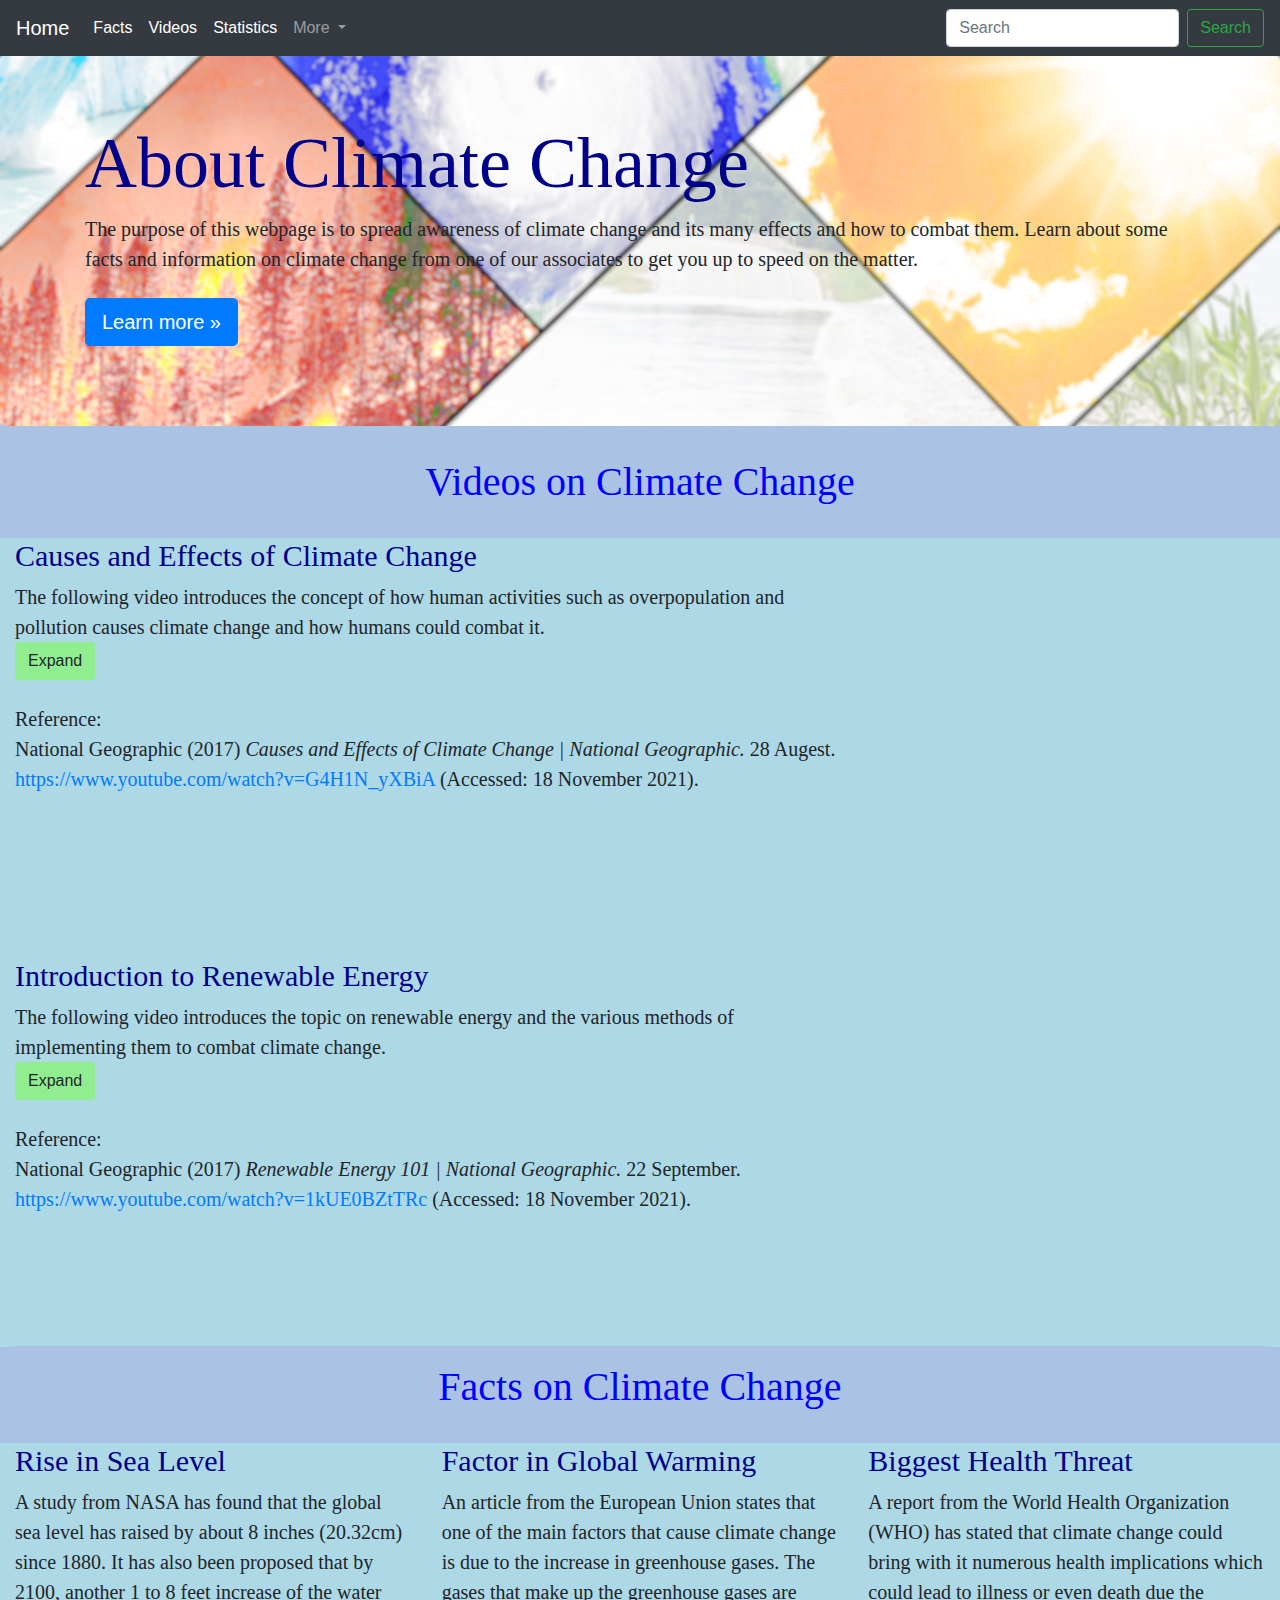
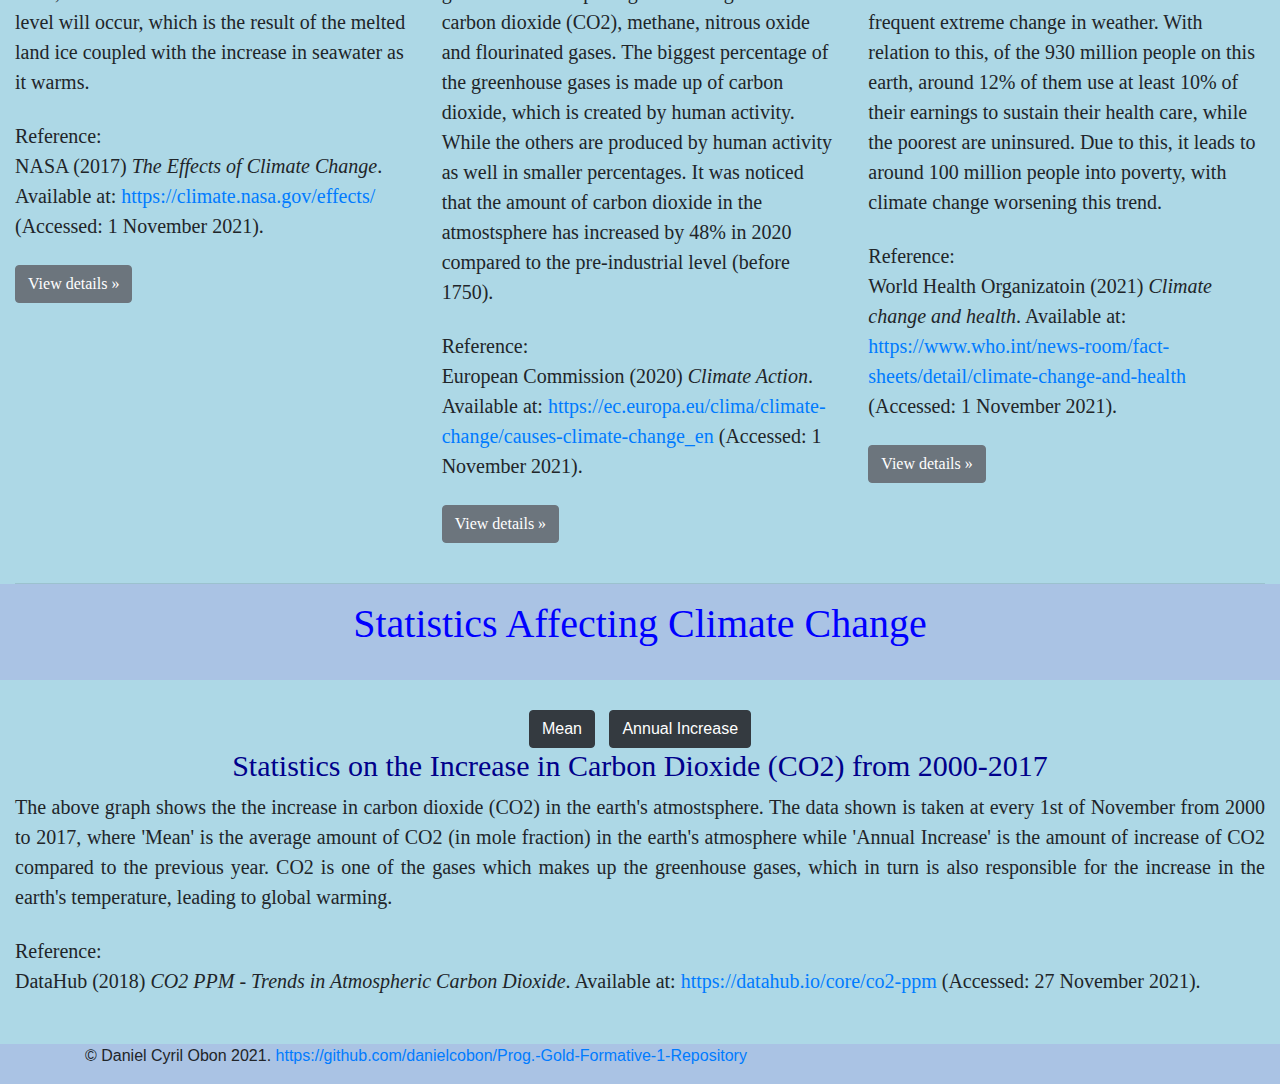
<file: index.html>
<!--Bootstrap Extension-->
<!doctype html>
<html lang="en">
  <head>
    <title>Climate Change</title>
    <!-- Required meta tags -->
    <meta charset="utf-8">
    <meta name="viewport" content="width=device-width, initial-scale=1, shrink-to-fit=no">

    <!-- Bootstrap CSS -->
    <link rel="stylesheet" href="https://stackpath.bootstrapcdn.com/bootstrap/4.3.1/css/bootstrap.min.css" integrity="sha384-ggOyR0iXCbMQv3Xipma34MD+dH/1fQ784/j6cY/iJTQUOhcWr7x9JvoRxT2MZw1T" crossorigin="anonymous">
    <link href= "style.css" rel = "stylesheet" type = "text/css">
    
    <!-- Load d3.js -->
    <script src="https://d3js.org/d3.v4.js"></script>

    <!-- JS Script -->
    <script src="scripts.js"></script>

  </head>

  <body>
      
    <!-- Optional JavaScript -->
    <!-- jQuery first, then Popper.js, then Bootstrap JS -->
    <script src="https://code.jquery.com/jquery-3.3.1.slim.min.js" integrity="sha384-q8i/X+965DzO0rT7abK41JStQIAqVgRVzpbzo5smXKp4YfRvH+8abtTE1Pi6jizo" crossorigin="anonymous"></script>
    <script src="https://cdnjs.cloudflare.com/ajax/libs/popper.js/1.14.7/umd/popper.min.js" integrity="sha384-UO2eT0CpHqdSJQ6hJty5KVphtPhzWj9WO1clHTMGa3JDZwrnQq4sF86dIHNDz0W1" crossorigin="anonymous"></script>
    <script src="https://stackpath.bootstrapcdn.com/bootstrap/4.3.1/js/bootstrap.min.js" integrity="sha384-JjSmVgyd0p3pXB1rRibZUAYoIIy6OrQ6VrjIEaFf/nJGzIxFDsf4x0xIM+B07jRM" crossorigin="anonymous"></script>

<!--Heading to offset Navbar as to not cover up too much of jumbotron-->
<h1>off-set</h1>

<!--Code from https://getbootstrap.com/docs/4.0/components/navbar/ -->

<nav class="navbar navbar-expand-md navbar-dark fixed-top bg-dark">
  <a class="navbar-brand" href="https://danielcobon.github.io/Prog.-Gold-Formative-1-Repository/">Home</a>
  <button class="navbar-toggler" type="button" data-toggle="collapse" data-target="#navbarSupportedContent" aria-controls="navbarSupportedContent" aria-expanded="false" aria-label="Toggle navigation">
    <span class="navbar-toggler-icon"></span>
  </button>

  <div class="collapse navbar-collapse" id="navbarSupportedContent">
    <ul class="navbar-nav mr-auto">
      <li class="nav-item active">
        <a class="nav-link" href="#facts">Facts</a>
      </li>
      <li class="nav-item active">
        <a class="nav-link" href="#videos">Videos</a>
      <li class="nav-item active">
        <a class="nav-link" href="#stats">Statistics</a>
      </li>
      <li class="nav-item dropdown">
        <a class="nav-link dropdown-toggle" href="#" id="navbarDropdown" role="button" data-toggle="dropdown" aria-haspopup="true" aria-expanded="false">
          More
        </a>
        <div class="dropdown-menu" aria-labelledby="navbarDropdown">
          <a class="dropdown-item" href="https://friendsoftheearth.uk/climate-change/what-can-I-do-to-stop-climate-change">How can I help?</a>
          <a class="dropdown-item" href="https://www.bbc.co.uk/news/science-environment-56837908">Other News/Blogs</a>
          <div class="dropdown-divider"></div>
          <a class="dropdown-item" href="https://www.greenseas.org/projects/binforgreenseas/?gclid=EAIaIQobChMIj9mN1Ofv9AIVlGDmCh0cywYbEAAYASAAEgKr9vD_BwE">Associated Charity</a>
        </div>
      </li>
    </ul>
    <form class="form-inline my-2 my-lg-0">
      <input class="form-control mr-sm-2" type="search" placeholder="Search" aria-label="Search">
      <button class="btn btn-outline-success my-2 my-sm-0" type="submit">Search</button>
    </form>
  </div>
</nav>

<!-- Code from view-source:https://getbootstrap.com/docs/4.0/examples/jumbotron/ -->

<main role="main">

<div class="jumbotron">
    <div class="container">
      <h2 class="display-3">About Climate Change</h2>
      <p1>The purpose of this webpage is to spread awareness of climate change and its many effects and how to combat them.
          Learn about some facts and information on climate change from one of our associates to get you up to speed on the matter.</p1>
      <br>
      <br>
      <p><a class="btn btn-primary btn-lg" href="https://www.un.org/en/climatechange/what-is-climate-change" role="button">Learn more &raquo;</a></p>
    </div>
  </div>

  <!-- Starting of Videos Section-->
  <div id="videos" class="container">

    <h1>Videos on Climate Change</h1>
    <br>

  </div>

  <!-- Contents of Video Section (Part 1) -->
  <div class="container-fluid">

    <div class="row">
      <div class="col-sm-8">

        <h2>Causes and Effects of Climate Change</h2>

        <p2>
          The following video introduces the concept of how human activities such as overpopulation and pollution causes climate change and how humans could combat it.

          <!-- Starting of span to enclose the buttom part of the paragraph for "Expand" -->
          <span id="breaks-1"></span>

          <span id="more-1">

          Additionally, the video also explains on greenhouse gases and the main producer of said harmful gases, the burning of fossil fuels, and compares its production over the past years.
          Lastly, the consequences of climate change such as its negative effects on the ocean causing floods in constal regions, food sources due to agricultural challenges, warmer temperature making weather more extreme and human health in certain areas due to the increase in smog are each stated in the video and elaborated upon.
        
          </span>
        
        </p2>

        <br>

        <!-- Button for "Expand" function in JS-->
        <button type="button" class="btn btn-outline-info-1" style="background-color: lightgreen;" onclick="readmore_1()" id="myBtn-1">Expand</button>
        
        <br>
        <br>

        <p2>
          Reference:

          <br>

          National Geographic (2017) <i>Causes and Effects of Climate Change | National Geographic.</i> 28 Augest. <a href="https://www.youtube.com/watch?v=G4H1N_yXBiA">https://www.youtube.com/watch?v=G4H1N_yXBiA</a> (Accessed: 18 November 2021).
        </p2>

      </div>

      <div class="col-sm-4">
        <iframe style="margin-top: 50px" width="470" height="315" src="https://www.youtube.com/embed/G4H1N_yXBiA?autoplay=1" title="YouTube video player" frameborder="0" allow="accelerometer; autoplay; clipboard-write; encrypted-media; gyroscope; picture-in-picture" allowfullscreen></iframe>
      </div>

    </div>

    <br>
    <br>

  </div>

  <!-- Contents of Video Section (Part 2) -->
  <div class="container-fluid">

    <div class="row">

      <div class="col-sm-8">

        <h2>Introduction to Renewable Energy</h2>

        <p2>
          The following video introduces the topic on renewable energy and the various methods of implementing them to combat climate change.
          
          <!-- Starting of span to enclose the buttom part of the paragraph for "Expand" -->
          <span id="breaks-2"></span>

          <span id="more-2">
                      
          Besides that, the video also explains the most common sources of renewable energy as well as elaborates on its benefits towards the earth.
          However, some challenges could also be noticed when implementing them, such as its disruption towards ecological wild life or its availability.
          
          </span>

        </p2>

        <br>

        <!-- Button for "Expand" function in JS-->
        <button type="button" class="btn btn-outline-info-2" style="background-color: lightgreen;" onclick="readmore_2()" id="myBtn-2">Expand</button>        

        <br>
        <br>

        <p2>
          Reference:
          <br>

          National Geographic (2017) <i>Renewable Energy 101 | National Geographic.</i> 22 September. <a href="https://www.youtube.com/watch?v=1kUE0BZtTRc">https://www.youtube.com/watch?v=1kUE0BZtTRc</a> (Accessed: 18 November 2021).
          <br>
        </p2>

      </div>
      <div class="col-sm-4">
        <iframe style="margin-top: 50px" width="470" height="315" src="https://www.youtube.com/embed/1kUE0BZtTRc?autoplay=1" title="YouTube video player" frameborder="0" allow="accelerometer; autoplay; clipboard-write; encrypted-media; gyroscope; picture-in-picture" allowfullscreen></iframe>      </div>

    </div>

    <hr>

  </div>

  <!-- Starting of Facts Section-->
  <div id="facts" class="container">

    <h1>Facts on Climate Change</h1>
    <br>

  </div>
  
  <div class="container-fluid">
    <!-- Example row of columns -->
    <div class="row">

      <div class="col-md-4">

        <!--Title of first column-->
        <h3>Rise in Sea Level</h3>

        <!--Description of the first column-->
        <p2>A study from NASA has found that the global sea level has raised by about 8 inches (20.32cm) since 1880.
          It has also been proposed that by 2100, another 1 to 8 feet increase of the water level will occur, which is the result of the melted land ice coupled with the increase in seawater as it warms.
        </p2>

        <br>
        <br>

        <!--Citing reference used in first column-->
        <p2>Reference:

          <br>

          NASA (2017) <i>The Effects of Climate Change</i>. Available at: <a href="https://climate.nasa.gov/effects/">https://climate.nasa.gov/effects/</a> (Accessed: 1 November 2021).
        </p2>
        
        <br>
        <br>

        <!--Button of first column-->
        <p2><a class="btn btn-secondary" href="https://climate.nasa.gov/effects/" role="button">View details &raquo;</a></p2>
        <br>
        <br>
      </div>

      <div class="col-md-4">

        <!--Title of second column-->
        <h3>Factor in Global Warming</h3>

        <!--Description of the second column-->
        <p2>An article from the European Union states that one of the main factors that cause climate change is due to the increase in greenhouse gases.
          The gases that make up the greenhouse gases are carbon dioxide (CO2), methane, nitrous oxide and flourinated gases.
          The biggest percentage of the greenhouse gases is made up of carbon dioxide, which is created by human activity.
          While the others are produced by human activity as well in smaller percentages.
          It was noticed that the amount of carbon dioxide in the atmostsphere has increased by 48% in 2020 compared to the pre-industrial level (before 1750).
        </p2>

        <br>
        <br>

        <!--Citing reference used in second column-->
        <p2>Reference:

          <br>

          European Commission (2020) <i>Climate Action</i>. Available at: <a href="https://ec.europa.eu/clima/climate-change/causes-climate-change_en">https://ec.europa.eu/clima/climate-change/causes-climate-change_en</a> (Accessed: 1 November 2021).
        </p2>
        
        <br>
        <br>

        <!--Button of second column-->
        <p2><a class="btn btn-secondary" href="https://ec.europa.eu/clima/climate-change/causes-climate-change_en" role="button">View details &raquo;</a></p2>
        <br>
        <br>
      </div>

      <div class="col-md-4">

        <!--Title of third column-->
        <h3>Biggest Health Threat</h3>

        <!--Description of the third column-->
        <p2>A report from the World Health Organization (WHO) has stated that climate change could bring with it numerous health implications which could lead to illness or even death due the frequent extreme change in weather.
           With relation to this, of the 930 million people on this earth, around 12% of them use at least 10% of their earnings to sustain their health care, while the poorest are uninsured.
           Due to this, it leads to around 100 million people into poverty, with climate change worsening this trend.
           
        </p2>

        <br>
        <br>

        <!--Citing reference used in second column-->
        <p2>Reference:

          <br>

          World Health Organizatoin (2021) <i>Climate change and health</i>. Available at: <a href="https://www.who.int/news-room/fact-sheets/detail/climate-change-and-health">https://www.who.int/news-room/fact-sheets/detail/climate-change-and-health</a> (Accessed: 1 November 2021).
        </p2>
        
        <br>
        <br>

        <!--Button of third column-->
        <p2><a class="btn btn-secondary" href="https://www.who.int/news-room/fact-sheets/detail/climate-change-and-health" role="button">View details &raquo;</a></p2>
        <br>
        <br>
      </div>
    </div>

    <hr>

  </div> <!-- /container -->

  <!-- Starting of Stats Section-->
  <div id="stats" class="container">

    <h1>Statistics Affecting Climate Change</h1>
    <br>

  </div>

  <div class="container-fluid centered">

    <!-- Add 2 buttons -->
    <button onclick="update('Mean')" style="margin-top: 30px ; margin-right:10px" class="btn btn-dark">Mean</button>
    <button onclick="update('Annual Increase')"style="margin-top: 30px" class="btn btn-dark">Annual Increase</button>    
          
    <!-- Create a div where the graph will take place -->
    <div id="my_dataviz" class="centered">

      <!-- Script to run graph visualisation (with interactive buttons to switch variables)-->
      <script src="scripts.js"></script>

    </div>

    <div class="centered">

      <h2>
        Statistics on the Increase in Carbon Dioxide (CO2) from 2000-2017
      </h2>

      <div class="justify">
        <p2>
          The above graph shows the the increase in carbon dioxide (CO2) in the earth's atmostsphere.  
          The data shown is taken at every 1st of November from 2000 to 2017,
          where 'Mean' is the average amount of CO2 (in mole fraction) in the earth's atmosphere 
          while 'Annual Increase' is the amount of increase of CO2 compared to the previous year.
          CO2 is one of the gases which makes up the greenhouse gases, 
          which in turn is also responsible for the increase in the earth's temperature, 
          leading to global warming.
        </p2>

        <br>
        <br>

        <p2>Reference:

          <br>

          DataHub (2018) <i>CO2 PPM - Trends in Atmospheric Carbon Dioxide</i>. Available at: <a href="https://datahub.io/core/co2-ppm">https://datahub.io/core/co2-ppm</a> (Accessed: 27 November 2021).
        </p2>

      </div>

      <br>
      <br>

    </div>

  </div>


</main>

<footer class="container">

  <!-- Links to the github page for the webpage -->
  <p>&copy; Daniel Cyril Obon 2021. <a href="https://github.com/danielcobon/Prog.-Gold-Formative-1-Repository">https://github.com/danielcobon/Prog.-Gold-Formative-1-Repository</a></p>
</footer>

  </body>
</html>
</file>
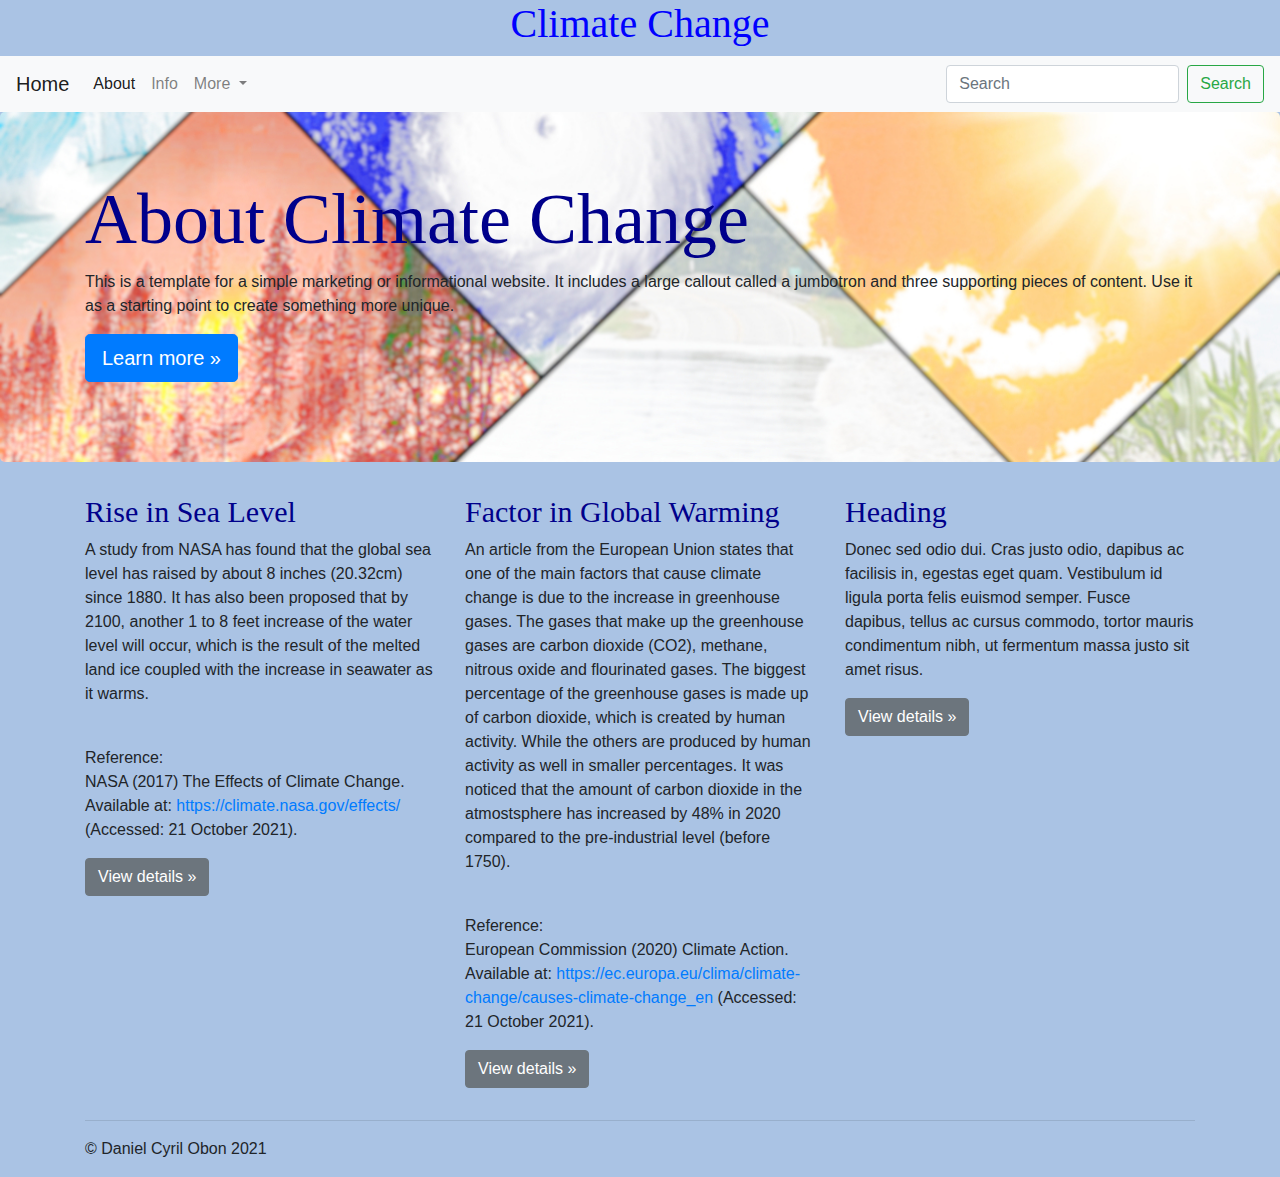
<file: Formative 1.html>
<!--Bootstrap Extension-->
<!doctype html>
<html lang="en">
  <head>
    <title>Climate Change</title>
    <!-- Required meta tags -->
    <meta charset="utf-8">
    <meta name="viewport" content="width=device-width, initial-scale=1, shrink-to-fit=no">

    <!-- Bootstrap CSS -->
    <link rel="stylesheet" href="https://stackpath.bootstrapcdn.com/bootstrap/4.3.1/css/bootstrap.min.css" integrity="sha384-ggOyR0iXCbMQv3Xipma34MD+dH/1fQ784/j6cY/iJTQUOhcWr7x9JvoRxT2MZw1T" crossorigin="anonymous">
    <link href= "style.css" rel = "stylesheet" type = "text/css">
  </head>
  <body>
      
    <!-- Optional JavaScript -->
    <!-- jQuery first, then Popper.js, then Bootstrap JS -->
    <script src="https://code.jquery.com/jquery-3.3.1.slim.min.js" integrity="sha384-q8i/X+965DzO0rT7abK41JStQIAqVgRVzpbzo5smXKp4YfRvH+8abtTE1Pi6jizo" crossorigin="anonymous"></script>
    <script src="https://cdnjs.cloudflare.com/ajax/libs/popper.js/1.14.7/umd/popper.min.js" integrity="sha384-UO2eT0CpHqdSJQ6hJty5KVphtPhzWj9WO1clHTMGa3JDZwrnQq4sF86dIHNDz0W1" crossorigin="anonymous"></script>
    <script src="https://stackpath.bootstrapcdn.com/bootstrap/4.3.1/js/bootstrap.min.js" integrity="sha384-JjSmVgyd0p3pXB1rRibZUAYoIIy6OrQ6VrjIEaFf/nJGzIxFDsf4x0xIM+B07jRM" crossorigin="anonymous"></script>

  </body>
</html>

<!--Title of Webpage displayed-->
<h1>Climate Change</h1>

<!--Code from https://getbootstrap.com/docs/4.0/components/navbar/ -->

<nav class="navbar navbar-expand-lg navbar-light bg-light">
  <a class="navbar-brand" href="#">Home</a>
  <button class="navbar-toggler" type="button" data-toggle="collapse" data-target="#navbarSupportedContent" aria-controls="navbarSupportedContent" aria-expanded="false" aria-label="Toggle navigation">
    <span class="navbar-toggler-icon"></span>
  </button>

  <div class="collapse navbar-collapse" id="navbarSupportedContent">
    <ul class="navbar-nav mr-auto">
      <li class="nav-item active">
        <a class="nav-link" href="#">About <span class="sr-only">(current)</span></a>
      </li>
      <li class="nav-item">
        <a class="nav-link" href="#">Info</a>
      </li>
      <li class="nav-item dropdown">
        <a class="nav-link dropdown-toggle" href="#" id="navbarDropdown" role="button" data-toggle="dropdown" aria-haspopup="true" aria-expanded="false">
          More
        </a>
        <div class="dropdown-menu" aria-labelledby="navbarDropdown">
          <a class="dropdown-item" href="#">How can I help?</a>
          <a class="dropdown-item" href="#">Placeholder</a>
          <div class="dropdown-divider"></div>
          <a class="dropdown-item" href="#">Related Associations</a>
        </div>
      </li>
    </ul>
    <form class="form-inline my-2 my-lg-0">
      <input class="form-control mr-sm-2" type="search" placeholder="Search" aria-label="Search">
      <button class="btn btn-outline-success my-2 my-sm-0" type="submit">Search</button>
    </form>
  </div>
</nav>

<!-- Code from view-source:https://getbootstrap.com/docs/4.0/examples/jumbotron/ -->

<main role="main">

<div class="jumbotron">
    <div class="container">
      <h2 class="display-3">About Climate Change</h2>
      <p>This is a template for a simple marketing or informational website. It includes a large callout called a jumbotron and three supporting pieces of content. Use it as a starting point to create something more unique.</p>
      <p><a class="btn btn-primary btn-lg" href="#" role="button">Learn more &raquo;</a></p>
    </div>
  </div>

  <div class="container">
    <!-- Example row of columns -->
    <div class="row">

      <div class="col-md-4">

        <!--Title of first column-->
        <h2>Rise in Sea Level</h2>

        <!--Description of the first column-->
        <p>A study from NASA has found that the global sea level has raised by about 8 inches (20.32cm) since 1880.
          It has also been proposed that by 2100, another 1 to 8 feet increase of the water level will occur, which is the result of the melted land ice coupled with the increase in seawater as it warms.
        </p>

        <br>

        <!--Citing reference used in first column-->
        <p>Reference:

          <br>

          NASA (2017) The Effects of Climate Change. Available at: <a href="https://climate.nasa.gov/effects/">https://climate.nasa.gov/effects/</a> (Accessed: 21 October 2021).
        </p>
        
        <!--Button of first column-->
        <p><a class="btn btn-secondary" href="https://climate.nasa.gov/effects/" role="button">View details &raquo;</a></p>
      </div>

      <div class="col-md-4">

        <!--Title of second column-->
        <h2>Factor in Global Warming</h2>

        <!--Description of the second column-->
        <p>An article from the European Union states that one of the main factors that cause climate change is due to the increase in greenhouse gases.
          The gases that make up the greenhouse gases are carbon dioxide (CO2), methane, nitrous oxide and flourinated gases.
          The biggest percentage of the greenhouse gases is made up of carbon dioxide, which is created by human activity.
          While the others are produced by human activity as well in smaller percentages.
          It was noticed that the amount of carbon dioxide in the atmostsphere has increased by 48% in 2020 compared to the pre-industrial level (before 1750).
        </p>

        <br>

        <!--Citing reference used in second column-->
        <p>Reference:

          <br>

          European Commission (2020) Climate Action. Available at: <a href="https://ec.europa.eu/clima/climate-change/causes-climate-change_en">https://ec.europa.eu/clima/climate-change/causes-climate-change_en</a> (Accessed: 21 October 2021).
        </p>
        
        <!--Button of second column-->
        <p><a class="btn btn-secondary" href="https://ec.europa.eu/clima/climate-change/causes-climate-change_en" role="button">View details &raquo;</a></p>
      </div>

      <div class="col-md-4">

        <!--Title of third column-->
        <h2>Heading</h2>

        <!--Description of the third column-->
        <p>Donec sed odio dui. Cras justo odio, dapibus ac facilisis in, egestas eget quam. Vestibulum id ligula porta felis euismod semper. Fusce dapibus, tellus ac cursus commodo, tortor mauris condimentum nibh, ut fermentum massa justo sit amet risus.</p>
 
        <!--Button of third column-->
        <p><a class="btn btn-secondary" href="#" role="button">View details &raquo;</a></p>
      </div>
    </div>

    <hr>

  </div> <!-- /container -->

</main>

<footer class="container">
  <p>&copy; Daniel Cyril Obon 2021</p>
</footer>
</file>
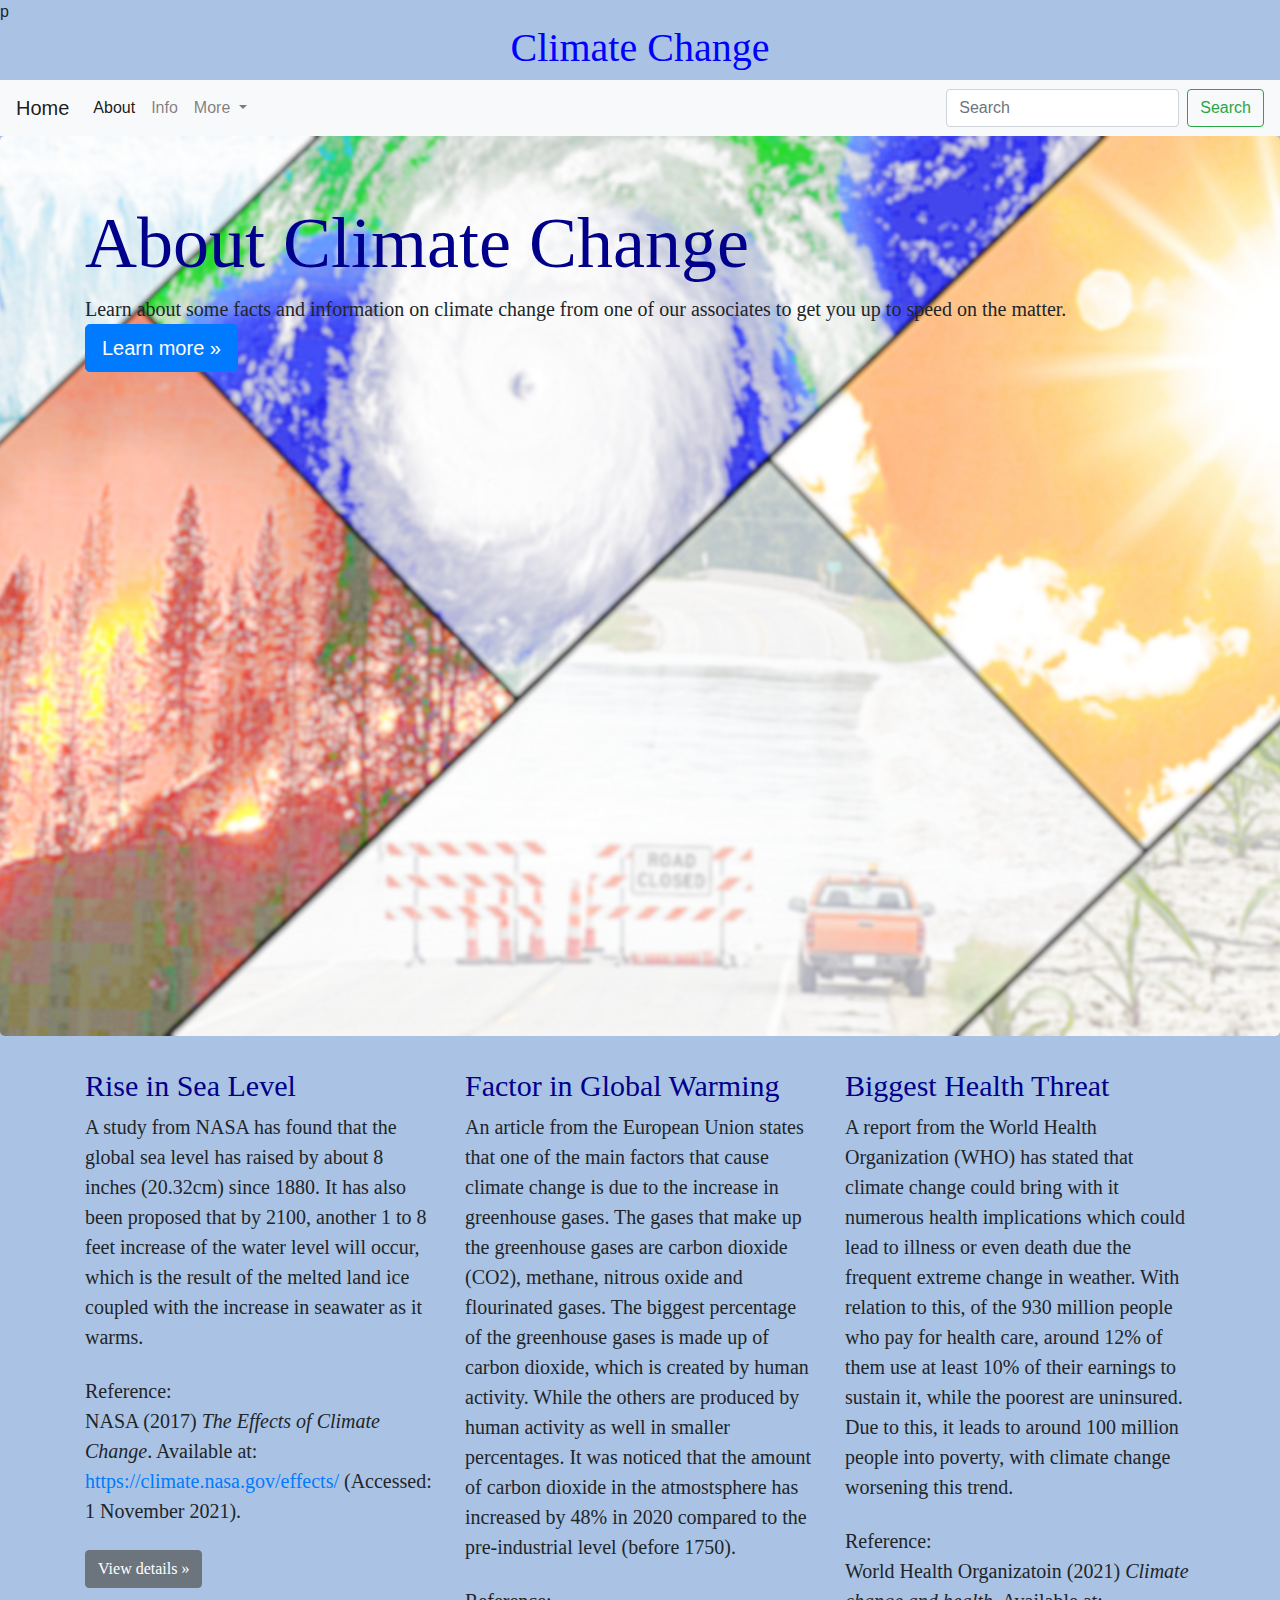
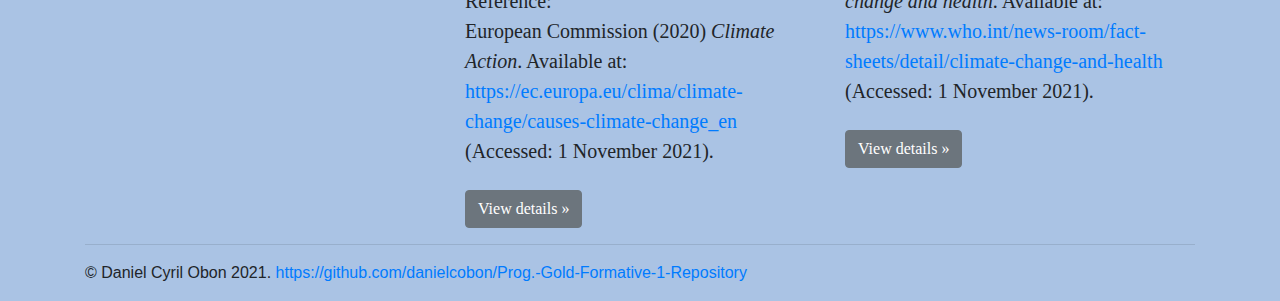
<file: index_test.html>
p<!--Bootstrap Extension-->
<!doctype html>
<html lang="en">
  <head>
    <title>Climate Change</title>
    <!-- Required meta tags -->
    <meta charset="utf-8">
    <meta name="viewport" content="width=device-width, initial-scale=1, shrink-to-fit=no">

    <!-- Bootstrap CSS -->
    <link rel="stylesheet" href="https://stackpath.bootstrapcdn.com/bootstrap/4.3.1/css/bootstrap.min.css" integrity="sha384-ggOyR0iXCbMQv3Xipma34MD+dH/1fQ784/j6cY/iJTQUOhcWr7x9JvoRxT2MZw1T" crossorigin="anonymous">
    <link href= "style.css" rel = "stylesheet" type = "text/css">
  </head>
  <body>
      
    <!-- Optional JavaScript -->
    <!-- jQuery first, then Popper.js, then Bootstrap JS -->
    <script src="https://code.jquery.com/jquery-3.3.1.slim.min.js" integrity="sha384-q8i/X+965DzO0rT7abK41JStQIAqVgRVzpbzo5smXKp4YfRvH+8abtTE1Pi6jizo" crossorigin="anonymous"></script>
    <script src="https://cdnjs.cloudflare.com/ajax/libs/popper.js/1.14.7/umd/popper.min.js" integrity="sha384-UO2eT0CpHqdSJQ6hJty5KVphtPhzWj9WO1clHTMGa3JDZwrnQq4sF86dIHNDz0W1" crossorigin="anonymous"></script>
    <script src="https://stackpath.bootstrapcdn.com/bootstrap/4.3.1/js/bootstrap.min.js" integrity="sha384-JjSmVgyd0p3pXB1rRibZUAYoIIy6OrQ6VrjIEaFf/nJGzIxFDsf4x0xIM+B07jRM" crossorigin="anonymous"></script>

  </body>
</html>

<!--Title of Webpage displayed-->
<h1>Climate Change</h1>

<!--Code from https://getbootstrap.com/docs/4.0/components/navbar/ -->

<nav class="navbar navbar-expand-lg navbar-light bg-light">
  <a class="navbar-brand" href="https://danielcobon.github.io/Prog.-Gold-Formative-1-Repository/">Home</a>
  <button class="navbar-toggler" type="button" data-toggle="collapse" data-target="#navbarSupportedContent" aria-controls="navbarSupportedContent" aria-expanded="false" aria-label="Toggle navigation">
    <span class="navbar-toggler-icon"></span>
  </button>

  <div class="collapse navbar-collapse" id="navbarSupportedContent">
    <ul class="navbar-nav mr-auto">
      <li class="nav-item active">
        <a class="nav-link" href="#">About <span class="sr-only">(current)</span></a>
      </li>
      <li class="nav-item">
        <a class="nav-link" href="#">Info</a>
      </li>
      <li class="nav-item dropdown">
        <a class="nav-link dropdown-toggle" href="#" id="navbarDropdown" role="button" data-toggle="dropdown" aria-haspopup="true" aria-expanded="false">
          More
        </a>
        <div class="dropdown-menu" aria-labelledby="navbarDropdown">
          <a class="dropdown-item" href="https://friendsoftheearth.uk/climate-change/what-can-I-do-to-stop-climate-change">How can I help?</a>
          <a class="dropdown-item" href="#">Other News/Blogs</a>
          <div class="dropdown-divider"></div>
          <a class="dropdown-item" href="#">Related Associations</a>
        </div>
      </li>
    </ul>
    <form class="form-inline my-2 my-lg-0">
      <input class="form-control mr-sm-2" type="search" placeholder="Search" aria-label="Search">
      <button class="btn btn-outline-success my-2 my-sm-0" type="submit">Search</button>
    </form>
  </div>
</nav>

<!-- Code from view-source:https://getbootstrap.com/docs/4.0/examples/jumbotron/ -->

<main role="main">

<div class="jumbotron">
    <div class="container">
      <h2 class="display-3">About Climate Change</h2>
      <p1>Learn about some facts and information on climate change from one of our associates to get you up to speed on the matter.</p1>
      <p><a class="btn btn-primary btn-lg" href="https://www.un.org/en/climatechange/what-is-climate-change" role="button">Learn more &raquo;</a></p>
    </div>
  </div>

  <div class="container">
    <!-- Example row of columns -->
    <div class="row">

      <div class="col-md-4">

        <!--Title of first column-->
        <h3>Rise in Sea Level</h3>

        <!--Description of the first column-->
        <p2>A study from NASA has found that the global sea level has raised by about 8 inches (20.32cm) since 1880.
          It has also been proposed that by 2100, another 1 to 8 feet increase of the water level will occur, which is the result of the melted land ice coupled with the increase in seawater as it warms.
        </p2>

        <br>
        <br>

        <!--Citing reference used in first column-->
        <p2>Reference:

          <br>

          NASA (2017) <i>The Effects of Climate Change</i>. Available at: <a href="https://climate.nasa.gov/effects/">https://climate.nasa.gov/effects/</a> (Accessed: 1 November 2021).
        </p2>
        
        <br>
        <br>

        <!--Button of first column-->
        <p2><a class="btn btn-secondary" href="https://climate.nasa.gov/effects/" role="button">View details &raquo;</a></p2>
      </div>

      <div class="col-md-4">

        <!--Title of second column-->
        <h3>Factor in Global Warming</h3>

        <!--Description of the second column-->
        <p2>An article from the European Union states that one of the main factors that cause climate change is due to the increase in greenhouse gases.
          The gases that make up the greenhouse gases are carbon dioxide (CO2), methane, nitrous oxide and flourinated gases.
          The biggest percentage of the greenhouse gases is made up of carbon dioxide, which is created by human activity.
          While the others are produced by human activity as well in smaller percentages.
          It was noticed that the amount of carbon dioxide in the atmostsphere has increased by 48% in 2020 compared to the pre-industrial level (before 1750).
        </p2>

        <br>
        <br>

        <!--Citing reference used in second column-->
        <p2>Reference:

          <br>

          European Commission (2020) <i>Climate Action</i>. Available at: <a href="https://ec.europa.eu/clima/climate-change/causes-climate-change_en">https://ec.europa.eu/clima/climate-change/causes-climate-change_en</a> (Accessed: 1 November 2021).
        </p2>
        
        <br>
        <br>

        <!--Button of second column-->
        <p2><a class="btn btn-secondary" href="https://ec.europa.eu/clima/climate-change/causes-climate-change_en" role="button">View details &raquo;</a></p2>
      </div>

      <div class="col-md-4">

        <!--Title of third column-->
        <h3>Biggest Health Threat</h3>

        <!--Description of the third column-->
        <p2>A report from the World Health Organization (WHO) has stated that climate change could bring with it numerous health implications which could lead to illness or even death due the frequent extreme change in weather.
           With relation to this, of the 930 million people who pay for health care, around 12% of them use at least 10% of their earnings to sustain it, while the poorest are uninsured.
           Due to this, it leads to around 100 million people into poverty, with climate change worsening this trend.
           
        </p2>

        <br>
        <br>

        <!--Citing reference used in second column-->
        <p2>Reference:

          <br>

          World Health Organizatoin (2021) <i>Climate change and health</i>. Available at: <a href="https://www.who.int/news-room/fact-sheets/detail/climate-change-and-health">https://www.who.int/news-room/fact-sheets/detail/climate-change-and-health</a> (Accessed: 1 November 2021).
        </p2>
        
        <br>
        <br>

        <!--Button of third column-->
        <p2><a class="btn btn-secondary" href="https://www.who.int/news-room/fact-sheets/detail/climate-change-and-health" role="button">View details &raquo;</a></p2>
      </div>
    </div>

    <hr>

  </div> <!-- /container -->

</main>

<footer class="container">
  <p>&copy; Daniel Cyril Obon 2021. <a href="https://github.com/danielcobon/Prog.-Gold-Formative-1-Repository">https://github.com/danielcobon/Prog.-Gold-Formative-1-Repository</a></p>
</footer>
</file>
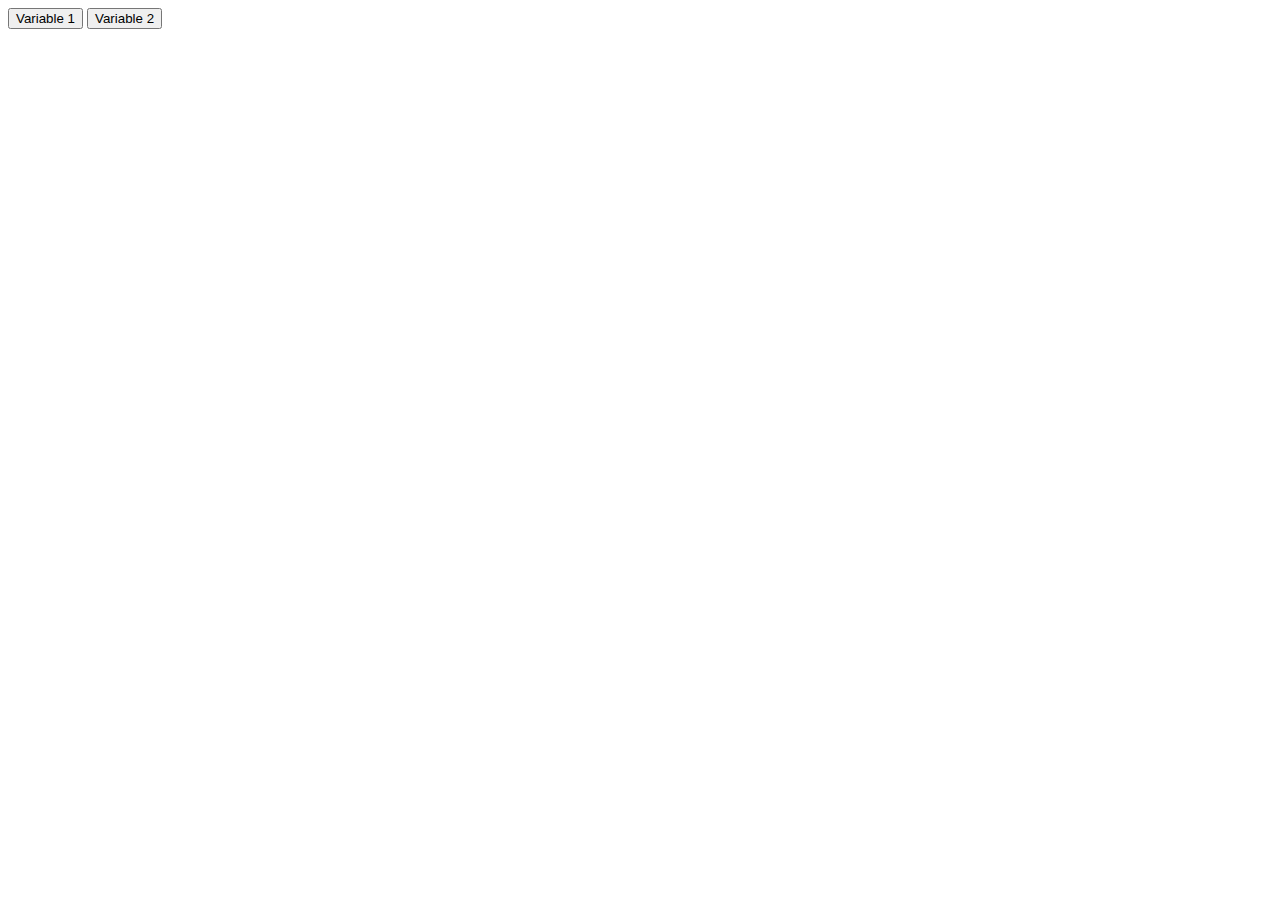
<file: Test Graph 2.html>
<!DOCTYPE html>
<meta charset="utf-8">
          
<!-- Load d3.js -->
<script src="https://d3js.org/d3.v6.js"></script>

<!-- Add 2 buttons -->
<button onclick="update('Mean')">Variable 1</button>
<button onclick="update('Annual Increase')">Variable 2</button>
          
<!-- Create a div where the graph will take place -->
<div id="my_dataviz"></div>
<script>

// set the dimensions and margins of the graph
const margin = {top: 30, right: 30, bottom: 70, left: 60},
    width = 460 - margin.left - margin.right,
    height = 400 - margin.top - margin.bottom;

// append the svg object to the body of the page
const svg = d3.select("#my_dataviz")
  .append("svg")
    .attr("width", width + margin.left + margin.right)
    .attr("height", height + margin.top + margin.bottom)
  .append("g")
    .attr("transform", `translate(${margin.left},${margin.top})`);

// Initialize the X axis
const x = d3.scaleBand()
  .range([ 0, width ])
  .padding(0.2);
const xAxis = svg.append("g")
  .attr("transform", `translate(0,${height})`);

// Initialize the Y axis
const y = d3.scaleLinear()
  .range([ height, 0]);
const yAxis = svg.append("g")
  .attr("class", "myYaxis");


// A function that create / update the plot for a given variable:
function update(selectedVar) {

  // Parse the Data
  d3.csv("Carbon Dioxide Data 1.csv").then( function(data) {

    // X axis
    x.domain(data.map(d => d.Year));
    xAxis.transition().duration(1000).call(d3.axisBottom(x));

    // Add Y axis
    y.domain([0, d3.max(data, d => +d[selectedVar]) ]);
    yAxis.transition().duration(1000).call(d3.axisLeft(y));

    // variable u: map data to existing bars
    const u = svg.selectAll("rect")
      .data(data)

    // update bars
    u.join("rect")
      .transition()
      .duration(1000)
        .attr("x", d => x(d.Year))
        .attr("y", d => y(d[selectedVar]))
        .attr("width", x.bandwidth())
        .attr("height", d => height - y(d[selectedVar]))
        .attr("fill", "#69b3a2")
  })

}

// Initialize plot
update('Mean')

</script>
</file>
<file: style.css>
body {
  background-color: rgb(170, 195, 228);
}
  
  /* Properties for jumbotron */
  .jumbotron {
    background-image: url("Climate Change Background.jpg");

    /* Center and scale the image nicely */
    background-position: center;
    background-repeat: no-repeat;
    background-size: cover;

    /* Full height */
    height: 100%;
  }

  /* Makes an offset when reaching target from Navbar */
  :target::before {
    content: "";
    display: block;
    height: 60px;
    margin: -60px 0 0;
  }
  
  /* Makes hyper-links not overlap with text */
  a {
    word-wrap: break-word;
  }

  /* Makes hyperlink not overlap with text */
  .no_overlap {
    display: inline-block;
  }

  /* Styling for Title of webpage */
  h1 {
    color: blue;
    text-align: center;
    font-family: verdana;
    font-size: 40px;
  }
  
  /* Styling for header of jumbotron */
  h2 {
    color: darkblue;
    font-family: verdana;
    font-size: 30px;
  }

  /* Styling for header of grids */
  h3 {
    color: darkblue;
    font-family: verdana;
    font-size: 30px;
  }

  /* Styling for the description of jumbotron */
  p1 {
    font-family: verdana;
    font-size: 20px;
    }

  /* Styling for the description in grids */
  p2 {
    font-family: verdana;
    font-size: 20px;
  } 

  /* Makes divs with the specified class have a lightblue background */
  .container-fluid {background-color: lightblue;}

  /* Class for center alignment */
  .centered {
    text-align: center;
  }

  /* Class for justify alignment */
  .justify {
    text-align: justify;
  }

  #more-1 {display: none;}

  #more-2 {display: none;}
</file>
